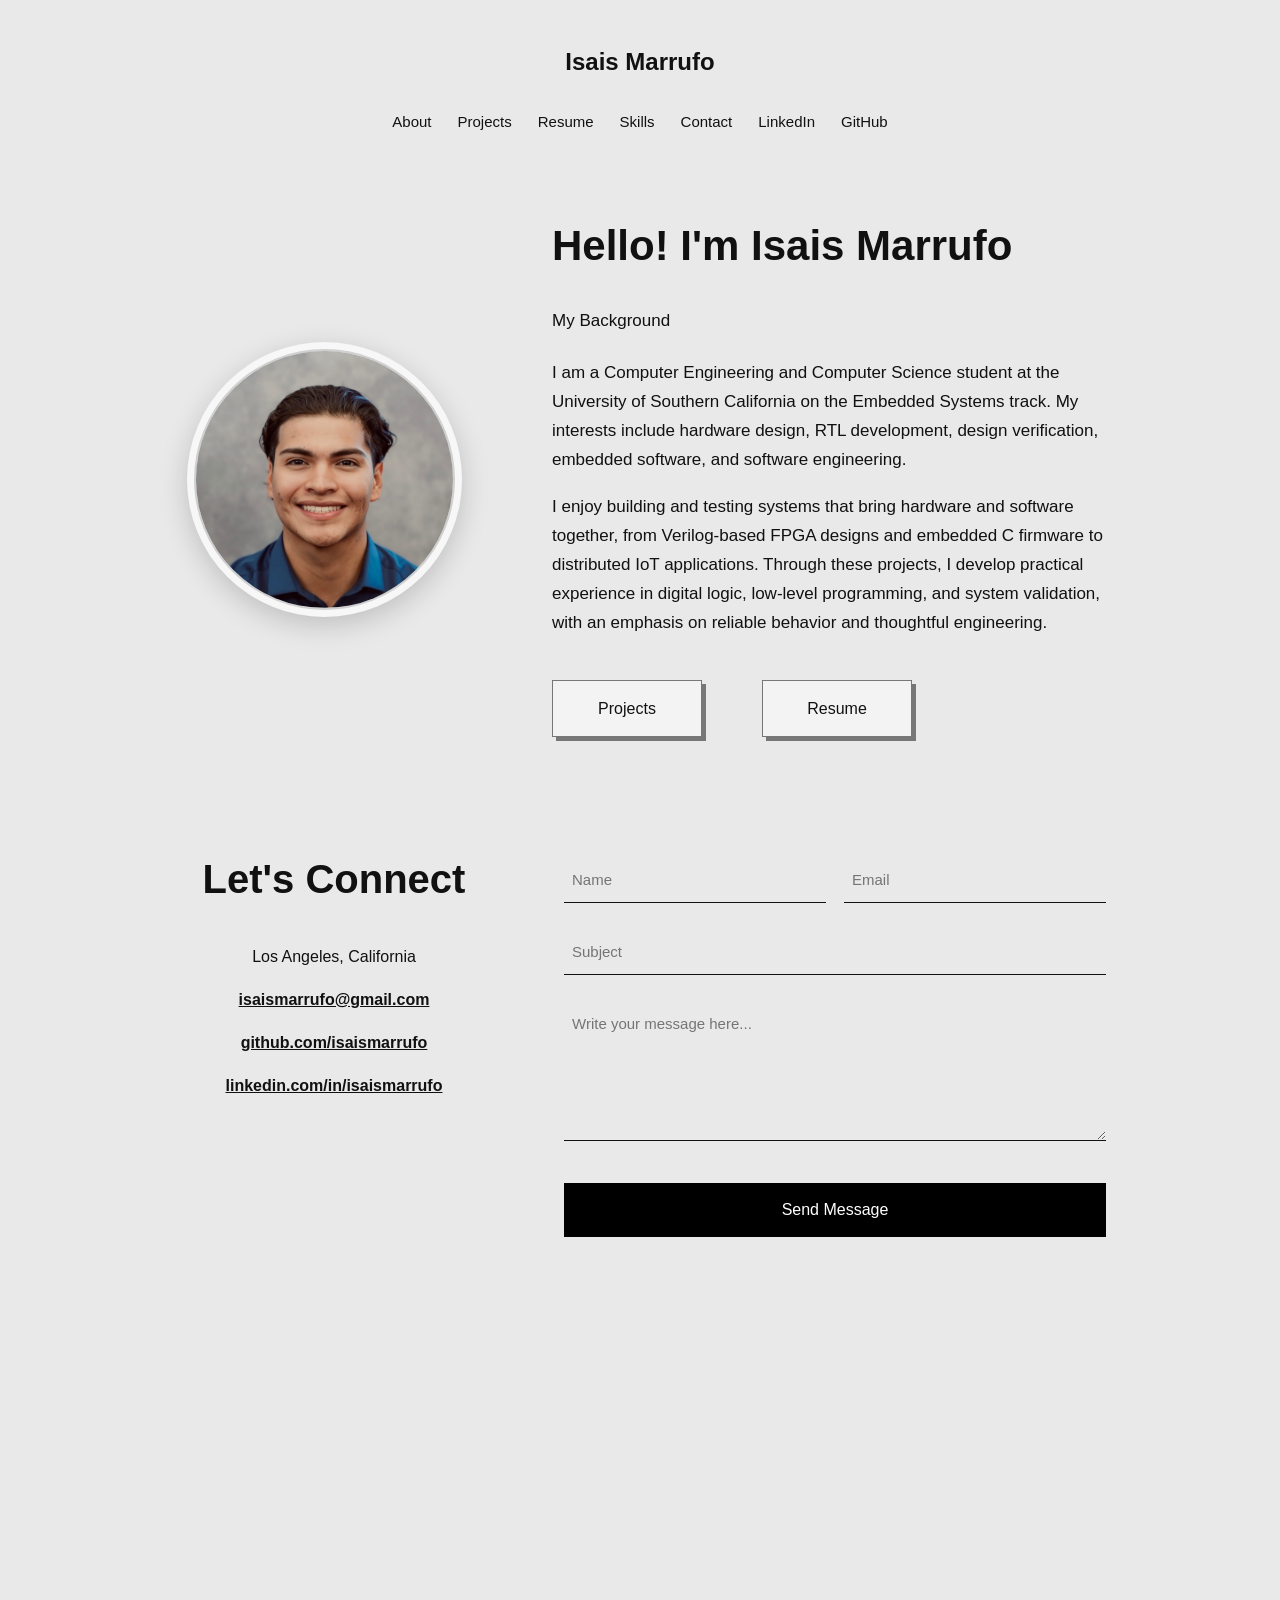
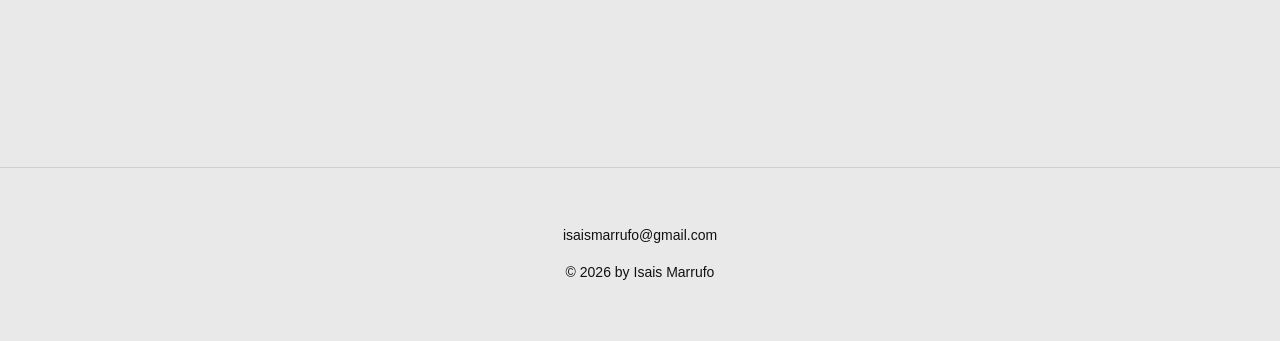
<file: index.html>
<!DOCTYPE html>
<html lang="en">
<head>
  <meta charset="UTF-8" />
  <meta name="viewport" content="width=device-width, initial-scale=1.0" />
  <meta http-equiv="Content-Security-Policy" content="default-src 'none'; script-src 'none'; style-src 'self'; img-src 'self'; frame-src 'self' https://www.google.com; object-src 'self'; base-uri 'none'; form-action https://formspree.io; upgrade-insecure-requests" />
  <meta name="referrer" content="strict-origin-when-cross-origin" />
  <title>Isais Marrufo</title>
  <link rel="stylesheet" href="styles.css" />
</head>

<body>
  <nav class="nav">
    <h1 class="site-name">Isais Marrufo</h1>

    <div class="nav-links">
      <a href="index.html">About</a>
      <a href="projects.html">Projects</a>
      <a href="resume.html?v=ac71cdb1">Resume</a>
      <a href="skills.html">Skills</a>
      <a href="index.html#contact">Contact</a>
      <a href="https://linkedin.com/in/isaismarrufo" target="_blank" rel="noopener noreferrer">LinkedIn</a>
      <a href="https://github.com/isaismarrufo" target="_blank" rel="noopener noreferrer">GitHub</a>
    </div>
  </nav>

  <main>
    <section id="about" class="intro">
      <div class="portrait-card">
        <img src="assets/profile.jpg" alt="Isais Marrufo headshot" class="portrait" />
      </div>

      <div class="intro-text">
        <h2>Hello! I'm Isais Marrufo</h2>
        <h3>My Background</h3>

        <p>
          I am a Computer Engineering and Computer Science student at the University of Southern California
          on the Embedded Systems track. My interests include hardware design, RTL development,
          design verification, embedded software, and software engineering.
        </p>

        <p>
          I enjoy building and testing systems that bring hardware and software together, from Verilog-based
          FPGA designs and embedded C firmware to distributed IoT applications. Through these projects,
          I develop practical experience in digital logic, low-level programming, and system validation,
          with an emphasis on reliable behavior and thoughtful engineering.
        </p>

        <div class="button-row">
          <a class="button" href="projects.html">Projects</a>
          <a class="button" href="resume.html?v=ac71cdb1">Resume</a>
        </div>
      </div>
    </section>

    <section id="contact" class="contact-section">
      <div class="contact-left">
        <h2>Let's Connect</h2>

        <p>Los Angeles, California</p>
        <p><a href="mailto:isaismarrufo@gmail.com">isaismarrufo@gmail.com</a></p>
        <p><a href="https://github.com/isaismarrufo" target="_blank" rel="noopener noreferrer">github.com/isaismarrufo</a></p>
        <p><a href="https://linkedin.com/in/isaismarrufo" target="_blank" rel="noopener noreferrer">linkedin.com/in/isaismarrufo</a></p>
      </div>

      <form class="contact-form" action="https://formspree.io/f/mrejqkvo" method="POST">
        <div class="form-row">
          <input type="text" name="name" placeholder="Name" required />
          <input type="email" name="email" placeholder="Email" required />
        </div>

        <input type="text" name="subject" placeholder="Subject" required />
        <textarea name="message" placeholder="Write your message here..." required></textarea>

        <input type="hidden" name="_subject" value="New portfolio contact message" />
        <input class="form-honeypot" type="text" name="_gotcha" hidden tabindex="-1" autocomplete="off" aria-hidden="true" />

        <button type="submit">Send Message</button>
      </form>
    </section>

    <section id="map" class="map-section">
      <iframe
        class="map-frame"
        src="https://www.google.com/maps?q=USC%20Viterbi%20School%20of%20Engineering%20Los%20Angeles%20CA&z=16&output=embed"
        allowfullscreen=""
        loading="lazy"
        referrerpolicy="strict-origin-when-cross-origin">
      </iframe>
    </section>
  </main>

  <footer>
    <p>isaismarrufo@gmail.com</p>
    <p>© 2026 by Isais Marrufo</p>
  </footer>
</body>
</html>
</file>
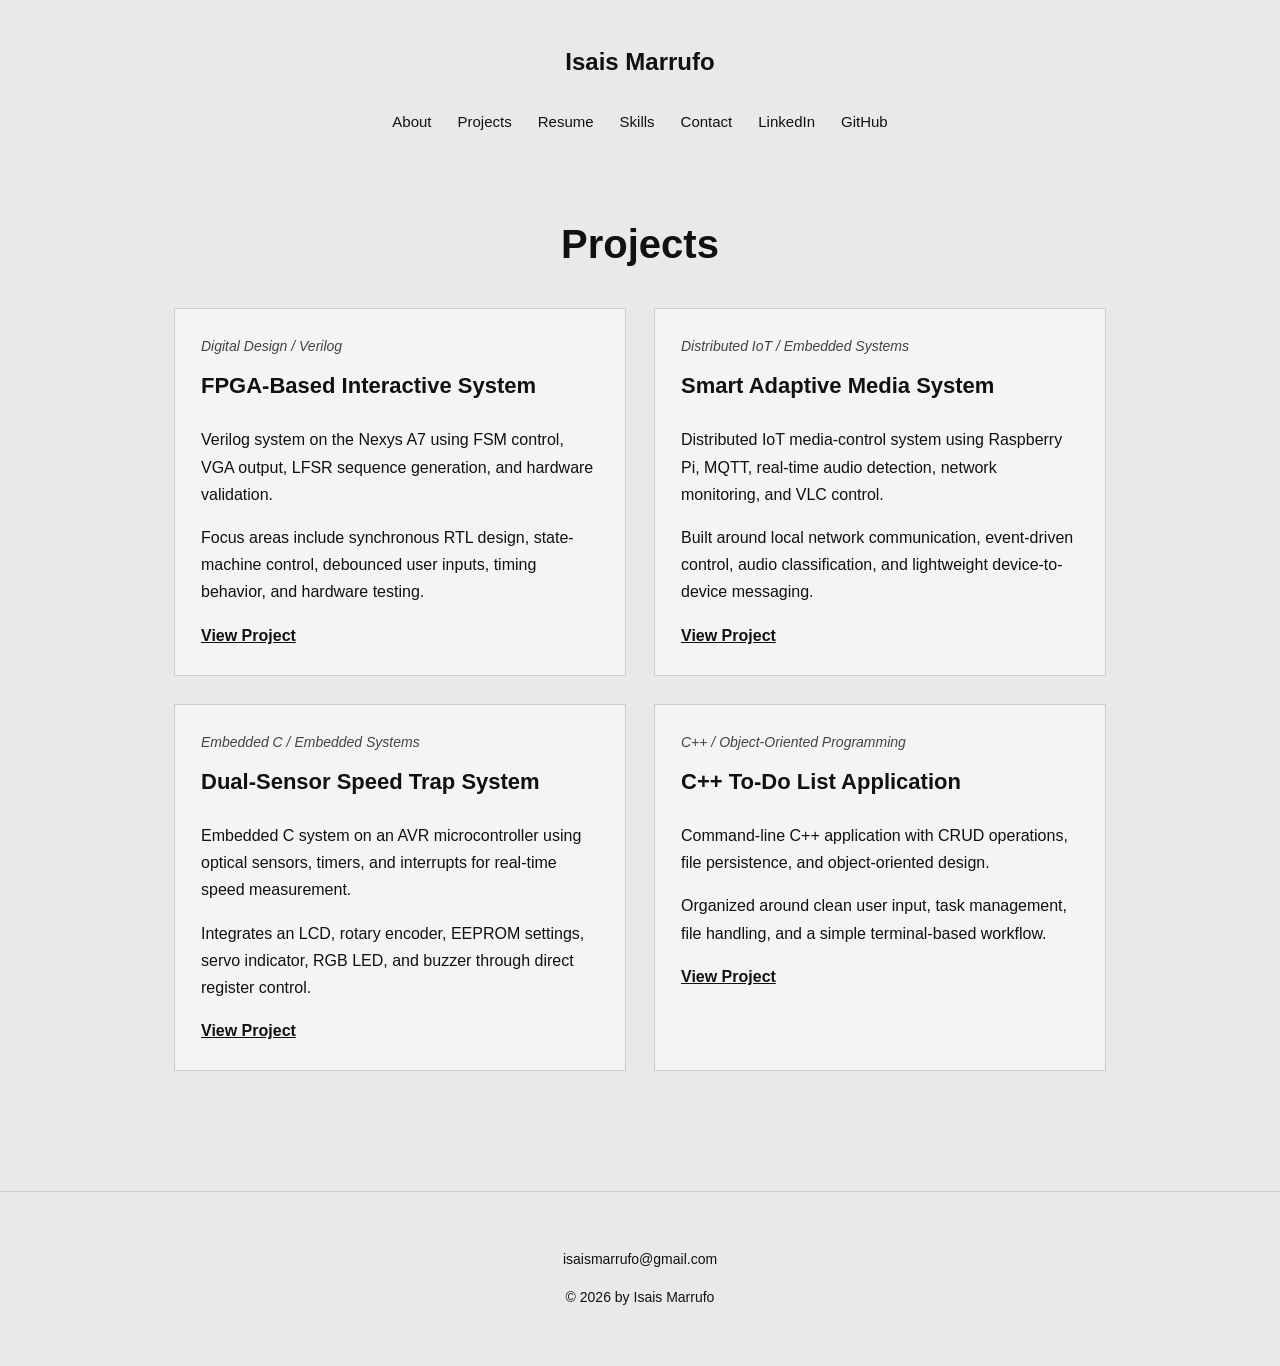
<file: projects.html>
<!DOCTYPE html>
<html lang="en">
<head>
  <meta charset="UTF-8" />
  <meta name="viewport" content="width=device-width, initial-scale=1.0" />
  <meta http-equiv="Content-Security-Policy" content="default-src 'none'; script-src 'none'; style-src 'self'; img-src 'self'; frame-src 'self' https://www.google.com; object-src 'self'; base-uri 'none'; form-action https://formspree.io; upgrade-insecure-requests" />
  <meta name="referrer" content="strict-origin-when-cross-origin" />
  <title>Projects | Isais Marrufo</title>
  <link rel="stylesheet" href="styles.css" />
</head>

<body>
  <nav class="nav">
    <h1 class="site-name">Isais Marrufo</h1>

    <div class="nav-links">
      <a href="index.html">About</a>
      <a href="projects.html">Projects</a>
      <a href="resume.html?v=ac71cdb1">Resume</a>
      <a href="skills.html">Skills</a>
      <a href="index.html#contact">Contact</a>
      <a href="https://linkedin.com/in/isaismarrufo" target="_blank" rel="noopener noreferrer">LinkedIn</a>
      <a href="https://github.com/isaismarrufo" target="_blank" rel="noopener noreferrer">GitHub</a>
    </div>
  </nav>

  <main>
    <section class="page-section">
      <h2>Projects</h2>

      <div class="project-grid">
        <article class="project-card">
          <p class="project-tag">Digital Design / Verilog</p>
          <h3>FPGA-Based Interactive System</h3>
          <p>
            Verilog system on the Nexys A7 using FSM control, VGA output,
            LFSR sequence generation, and hardware validation.
          </p>
          <p>
            Focus areas include synchronous RTL design, state-machine control,
            debounced user inputs, timing behavior, and hardware testing.
          </p>
          <a href="https://github.com/isaismarrufo/fpga-control-system-nexys-a7" target="_blank" rel="noopener noreferrer">
            View Project
          </a>
        </article>

        <article class="project-card">
          <p class="project-tag">Distributed IoT / Embedded Systems</p>
          <h3>Smart Adaptive Media System</h3>
          <p>
            Distributed IoT media-control system using Raspberry Pi, MQTT,
            real-time audio detection, network monitoring, and VLC control.
          </p>
          <p>
            Built around local network communication, event-driven control,
            audio classification, and lightweight device-to-device messaging.
          </p>
          <a href="https://github.com/isaismarrufo/smart-adaptive-media-system" target="_blank" rel="noopener noreferrer">
            View Project
          </a>
        </article>

        <article class="project-card">
          <p class="project-tag">Embedded C / Embedded Systems</p>
          <h3>Dual-Sensor Speed Trap System</h3>
          <p>
            Embedded C system on an AVR microcontroller using optical sensors,
            timers, and interrupts for real-time speed measurement.
          </p>
          <p>
            Integrates an LCD, rotary encoder, EEPROM settings, servo indicator,
            RGB LED, and buzzer through direct register control.
          </p>
          <a href="https://github.com/isaismarrufo/dual-sensor-speed-trap" target="_blank" rel="noopener noreferrer">
            View Project
          </a>
        </article>

        <article class="project-card">
          <p class="project-tag">C++ / Object-Oriented Programming</p>
          <h3>C++ To-Do List Application</h3>
          <p>
            Command-line C++ application with CRUD operations, file persistence,
            and object-oriented design.
          </p>
          <p>
            Organized around clean user input, task management, file handling,
            and a simple terminal-based workflow.
          </p>
          <a href="https://github.com/isaismarrufo/todo-list-cpp" target="_blank" rel="noopener noreferrer">
            View Project
          </a>
        </article>
      </div>
    </section>
  </main>

  <footer>
    <p>isaismarrufo@gmail.com</p>
    <p>© 2026 by Isais Marrufo</p>
  </footer>
</body>
</html>
</file>
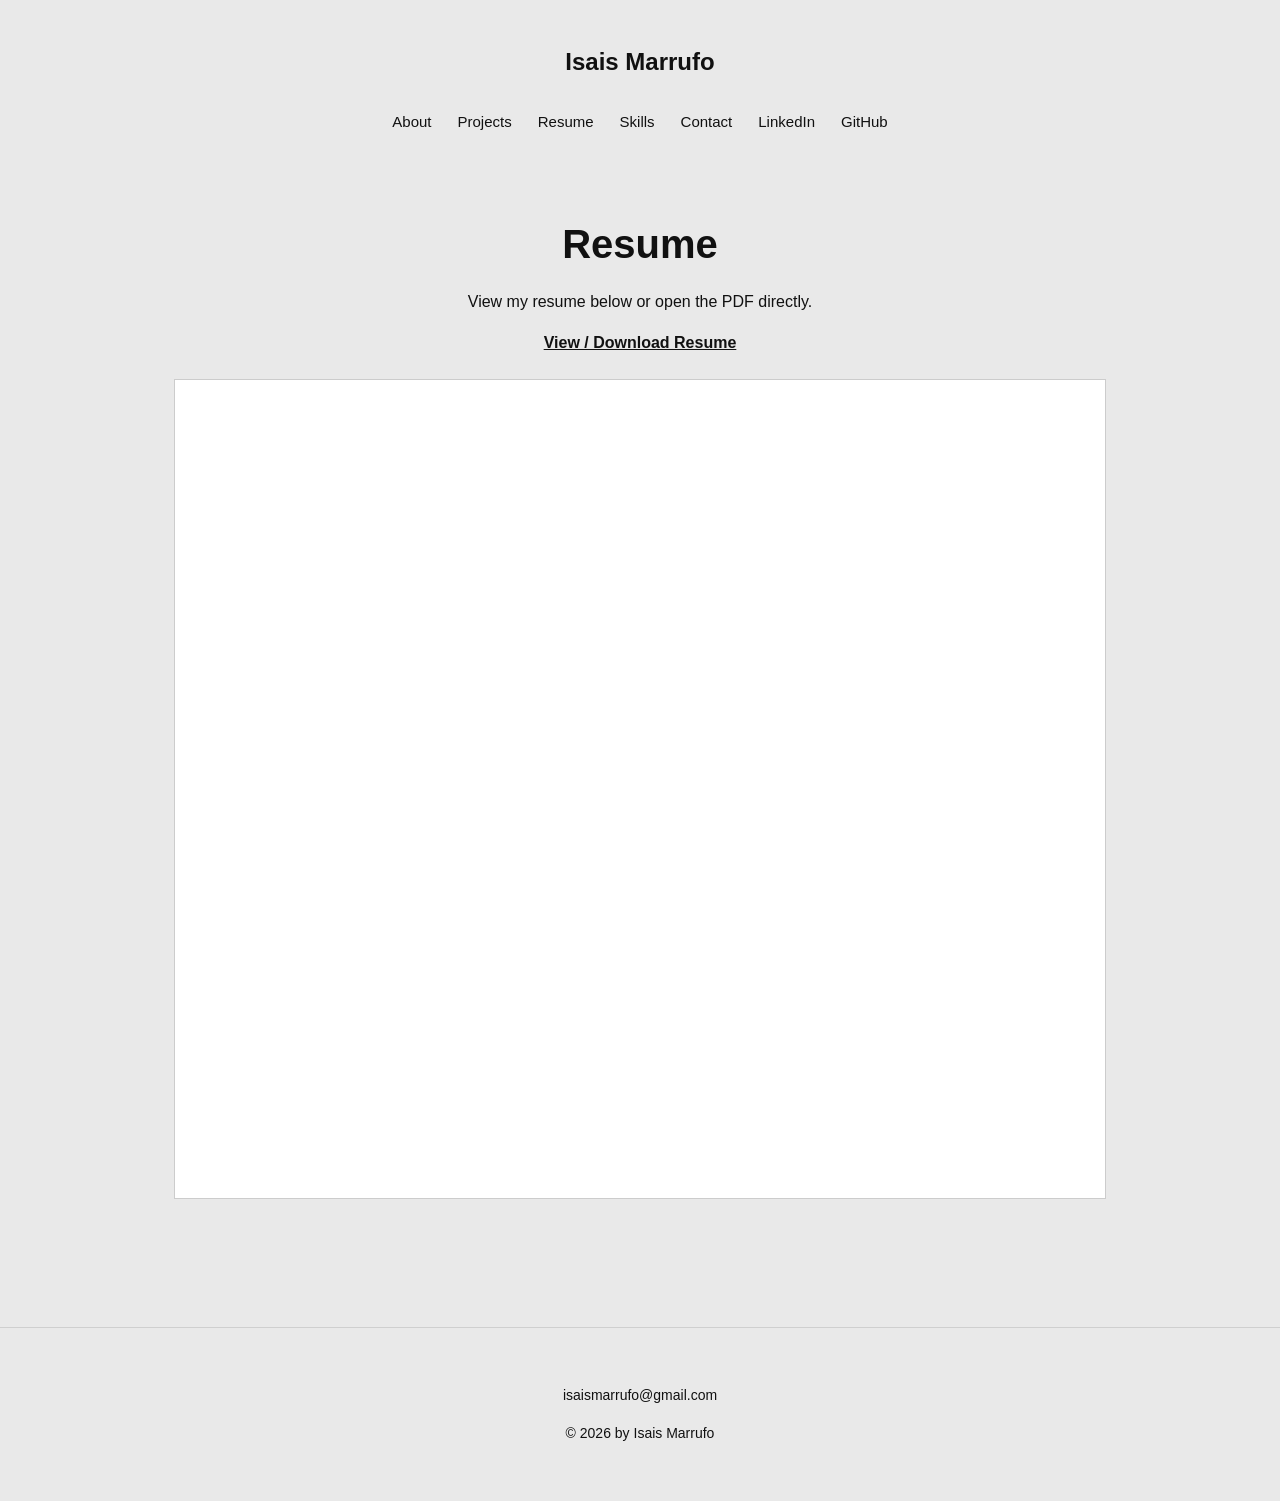
<file: resume.html>
<!DOCTYPE html>
<html lang="en">
<head>
  <meta charset="UTF-8" />
  <meta name="viewport" content="width=device-width, initial-scale=1.0" />
  <meta http-equiv="Content-Security-Policy" content="default-src 'none'; script-src 'none'; style-src 'self'; img-src 'self'; frame-src 'self' https://www.google.com; object-src 'self'; base-uri 'none'; form-action https://formspree.io; upgrade-insecure-requests" />
  <meta name="referrer" content="strict-origin-when-cross-origin" />
  <title>Resume | Isais Marrufo</title>
  <link rel="stylesheet" href="styles.css" />
</head>

<body>
  <nav class="nav">
    <h1 class="site-name">Isais Marrufo</h1>

    <div class="nav-links">
      <a href="index.html">About</a>
      <a href="projects.html">Projects</a>
      <a href="resume.html?v=ac71cdb1">Resume</a>
      <a href="skills.html">Skills</a>
      <a href="index.html#contact">Contact</a>
      <a href="https://linkedin.com/in/isaismarrufo" target="_blank" rel="noopener noreferrer">LinkedIn</a>
      <a href="https://github.com/isaismarrufo" target="_blank" rel="noopener noreferrer">GitHub</a>
    </div>
  </nav>

  <main>
    <section class="resume-page-section">
      <h2>Resume</h2>

      <p class="resume-note">
        View my resume below or open the PDF directly.
      </p>

      <a class="resume-link" href="assets/resume-ac71cdb1.pdf">View / Download Resume</a>

      <iframe
        src="assets/resume-ac71cdb1.pdf"
        class="resume-frame"
        title="Isais Marrufo Resume">
      </iframe>
    </section>
  </main>

  <footer>
    <p>isaismarrufo@gmail.com</p>
    <p>© 2026 by Isais Marrufo</p>
  </footer>
</body>
</html>
</file>
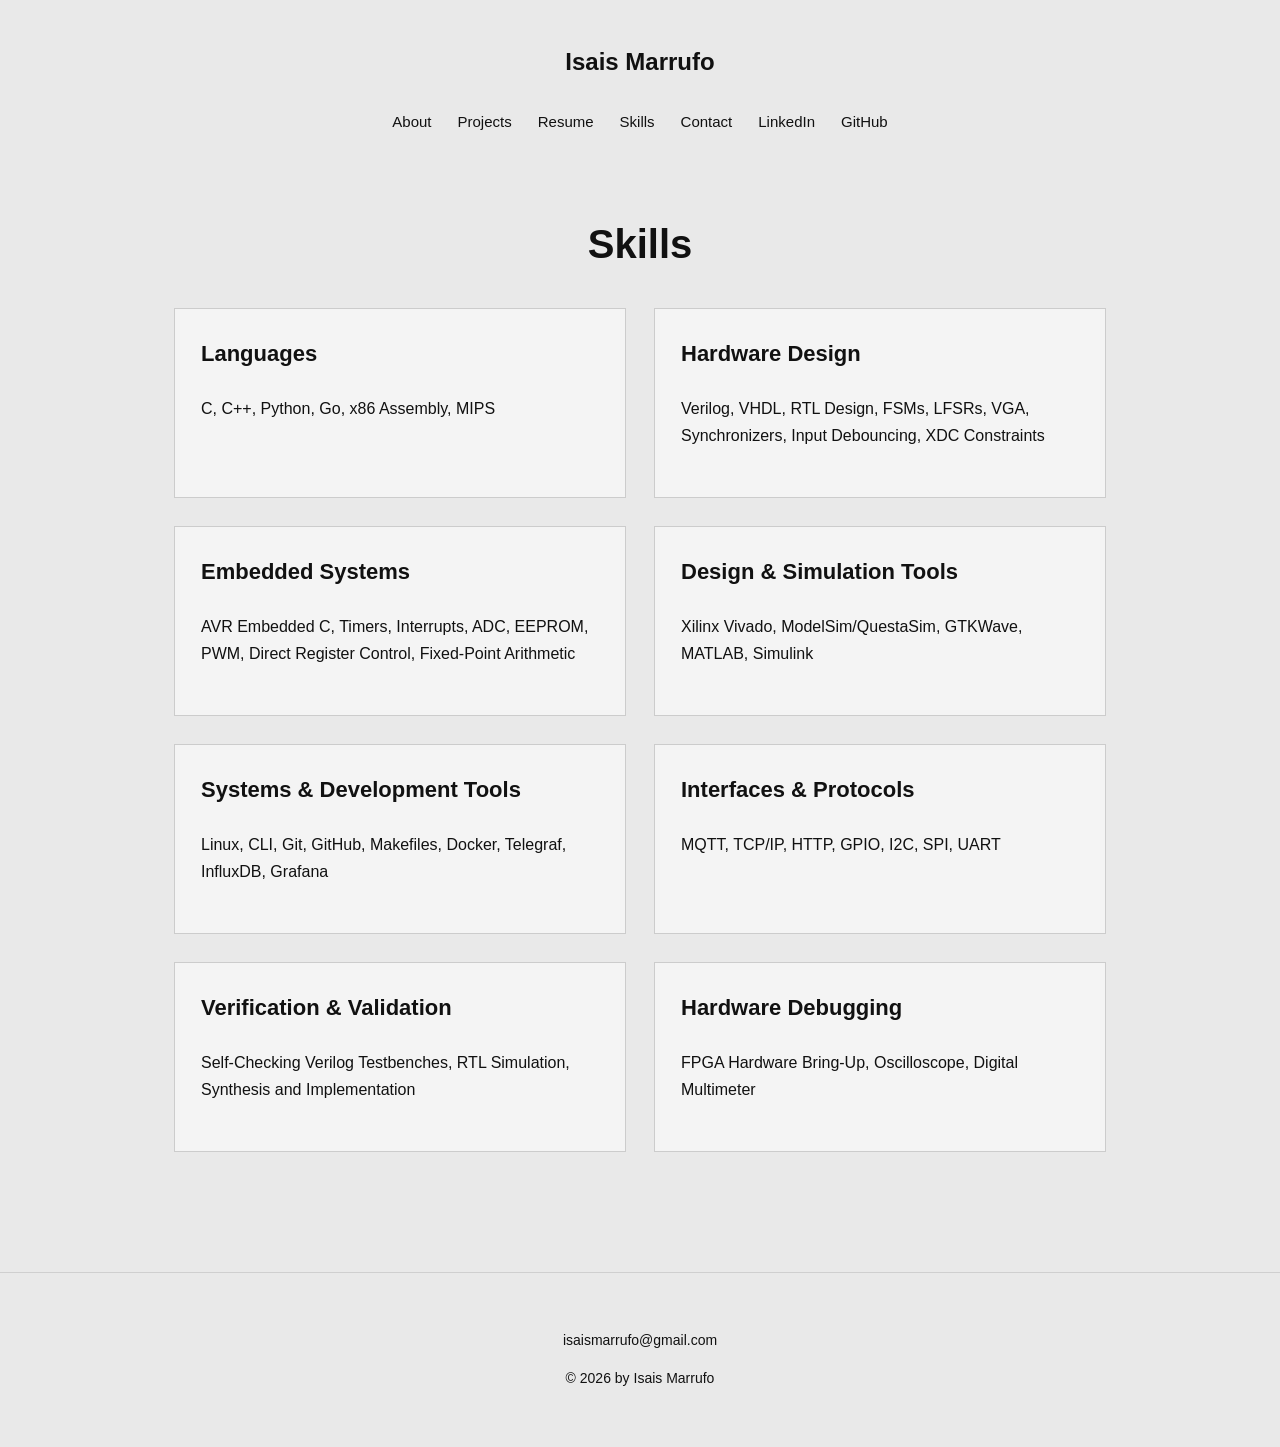
<file: skills.html>
<!DOCTYPE html>
<html lang="en">
<head>
  <meta charset="UTF-8" />
  <meta name="viewport" content="width=device-width, initial-scale=1.0" />
  <meta http-equiv="Content-Security-Policy" content="default-src 'none'; script-src 'none'; style-src 'self'; img-src 'self'; frame-src 'self' https://www.google.com; object-src 'self'; base-uri 'none'; form-action https://formspree.io; upgrade-insecure-requests" />
  <meta name="referrer" content="strict-origin-when-cross-origin" />
  <title>Skills | Isais Marrufo</title>
  <link rel="stylesheet" href="styles.css" />
</head>

<body>
  <nav class="nav">
    <h1 class="site-name">Isais Marrufo</h1>

    <div class="nav-links">
      <a href="index.html">About</a>
      <a href="projects.html">Projects</a>
      <a href="resume.html?v=ac71cdb1">Resume</a>
      <a href="skills.html">Skills</a>
      <a href="index.html#contact">Contact</a>
      <a href="https://linkedin.com/in/isaismarrufo" target="_blank" rel="noopener noreferrer">LinkedIn</a>
      <a href="https://github.com/isaismarrufo" target="_blank" rel="noopener noreferrer">GitHub</a>
    </div>
  </nav>

  <main>
    <section class="page-section">
      <h2>Skills</h2>

      <div class="skills-grid">
        <div class="skill-box">
          <h3>Languages</h3>
          <p>C, C++, Python, Go, x86 Assembly, MIPS</p>
        </div>

        <div class="skill-box">
          <h3>Hardware Design</h3>
          <p>Verilog, VHDL, RTL Design, FSMs, LFSRs, VGA, Synchronizers, Input Debouncing, XDC Constraints</p>
        </div>

        <div class="skill-box">
          <h3>Embedded Systems</h3>
          <p>AVR Embedded C, Timers, Interrupts, ADC, EEPROM, PWM, Direct Register Control, Fixed-Point Arithmetic</p>
        </div>

        <div class="skill-box">
          <h3>Design & Simulation Tools</h3>
          <p>Xilinx Vivado, ModelSim/QuestaSim, GTKWave, MATLAB, Simulink</p>
        </div>

        <div class="skill-box">
          <h3>Systems & Development Tools</h3>
          <p>Linux, CLI, Git, GitHub, Makefiles, Docker, Telegraf, InfluxDB, Grafana</p>
        </div>

        <div class="skill-box">
          <h3>Interfaces &amp; Protocols</h3>
          <p>MQTT, TCP/IP, HTTP, GPIO, I2C, SPI, UART</p>
        </div>

        <div class="skill-box">
          <h3>Verification &amp; Validation</h3>
          <p>Self-Checking Verilog Testbenches, RTL Simulation, Synthesis and Implementation</p>
        </div>

        <div class="skill-box">
          <h3>Hardware Debugging</h3>
          <p>FPGA Hardware Bring-Up, Oscilloscope, Digital Multimeter</p>
        </div>
      </div>
    </section>
  </main>

  <footer>
    <p>isaismarrufo@gmail.com</p>
    <p>© 2026 by Isais Marrufo</p>
  </footer>
</body>
</html>
</file>
<file: styles.css>
* {
  box-sizing: border-box;
}

html {
  scroll-behavior: smooth;
}

body {
  margin: 0;
  background: #e9e9e9;
  color: #111;
  font-family: Arial, Helvetica, sans-serif;
  line-height: 1.7;
}

/* Navigation */

.nav {
  text-align: center;
  padding: 42px 20px 28px;
}

.site-name {
  font-size: 24px;
  font-weight: 600;
  margin: 0 0 26px;
}

.nav-links {
  display: flex;
  justify-content: center;
  align-items: center;
  gap: 26px;
  flex-wrap: wrap;
  font-size: 15px;
}

.nav-links a {
  color: #111;
  text-decoration: none;
}

.nav-links a:hover {
  text-decoration: underline;
}

/* Home / Intro */

.intro {
  max-width: 980px;
  margin: 60px auto 120px;
  padding: 0 24px;
  display: grid;
  grid-template-columns: 300px 1fr;
  gap: 78px;
  align-items: center;
}

.portrait-card {
  width: 275px;
  height: 275px;
  border-radius: 50%;
  padding: 7px;
  background: #f7f7f7;
  box-shadow: 0 8px 28px rgba(0, 0, 0, 0.18);
  margin: 0 auto;
}

.portrait {
  width: 100%;
  height: 100%;
  object-fit: cover;
  object-position: center 35%;
  border-radius: 50%;
  display: block;
  border: 2px solid #d0d0d0;
}

.intro-text h2 {
  font-size: 42px;
  line-height: 1.15;
  margin: 0 0 36px;
  font-weight: 700;
}

.intro-text h3 {
  font-size: 17px;
  margin: 0 0 24px;
  font-weight: 500;
}

.intro-text p {
  font-size: 17px;
  margin-bottom: 18px;
}

/* Buttons */

.button-row {
  margin-top: 42px;
  display: flex;
  gap: 60px;
  flex-wrap: wrap;
}

.button {
  padding: 14px 28px;
  border: 1px solid #777;
  color: #111;
  background: #f3f3f3;
  box-shadow: 4px 4px 0 #777;
  text-decoration: none;
  min-width: 150px;
  text-align: center;
}

.button:hover {
  transform: translate(2px, 2px);
  box-shadow: 2px 2px 0 #777;
}

/* Page Sections */

.page-section,
.resume-page-section {
  max-width: 980px;
  margin: 60px auto 120px;
  padding: 0 24px;
}

.page-section h2,
.resume-page-section h2,
.contact-section h2 {
  font-size: 40px;
  line-height: 1.1;
  margin: 0 0 42px;
  text-align: center;
}

.section-intro {
  max-width: 720px;
  margin: -20px auto 42px;
  text-align: center;
  font-size: 17px;
}

/* Projects */

.project-grid,
.skills-grid {
  display: grid;
  grid-template-columns: repeat(2, minmax(0, 1fr));
  gap: 28px;
}

.project-card,
.skill-box {
  background: #f4f4f4;
  border: 1px solid #ccc;
  padding: 26px;
  min-height: 190px;
}

.project-card h3,
.skill-box h3 {
  margin-top: 0;
  font-size: 22px;
}

.project-tag {
  font-size: 14px;
  font-style: italic;
  margin: 0 0 8px;
  color: #444;
}

.project-card a,
.contact-left a,
.resume-link {
  color: #111;
  font-weight: 600;
}

.project-card a:hover,
.contact-left a:hover,
.resume-link:hover {
  text-decoration: underline;
}

.skill-box p {
  margin-bottom: 0;
}

/* Resume */

.resume-page-section {
  text-align: center;
}

.resume-note {
  margin-top: -20px;
  margin-bottom: 14px;
}

.resume-link {
  display: inline-block;
  margin-bottom: 22px;
}

.resume-frame {
  width: 100%;
  height: 820px;
  border: 1px solid #ccc;
  background: white;
}

/* Contact */

.contact-section {
  max-width: 980px;
  margin: 80px auto 100px;
  padding: 0 24px;
  display: grid;
  grid-template-columns: 320px 1fr;
  gap: 70px;
  align-items: start;
}

.contact-section h2 {
  text-align: center;
}

.contact-left {
  text-align: center;
}

.form-honeypot {
  display: none;
}

.contact-form {
  display: flex;
  flex-direction: column;
  gap: 26px;
}

.form-row {
  display: grid;
  grid-template-columns: 1fr 1fr;
  gap: 18px;
}

input,
textarea {
  width: 100%;
  background: transparent;
  border: none;
  border-bottom: 1px solid #111;
  padding: 14px 8px;
  font-size: 15px;
  font-family: inherit;
  outline: none;
}

textarea {
  min-height: 140px;
  resize: vertical;
}

button {
  margin-top: 16px;
  padding: 18px;
  background: #000;
  color: #fff;
  border: none;
  font-size: 16px;
  cursor: pointer;
}

button:hover {
  background: #333;
}

/* Full-width interactive map */

.map-section {
  width: 100%;
  margin: 80px 0 0;
  padding: 0;
  background: #e9e9e9;
}

.map-frame {
  display: block;
  width: 100%;
  height: 430px;
  border: 0;
}

/* Footer */

footer {
  text-align: center;
  padding: 42px 20px;
  border-top: 1px solid #cfcfcf;
  font-size: 14px;
}

/* Mobile Layout */

@media (max-width: 800px) {
  .intro {
    grid-template-columns: 1fr;
    margin-top: 30px;
    gap: 40px;
  }

  .portrait-card {
    width: 240px;
    height: 240px;
    margin: 0 auto;
  }

  .intro-text h2 {
    font-size: 34px;
  }

  .project-grid,
  .skills-grid {
    grid-template-columns: 1fr;
  }

  .contact-section {
    grid-template-columns: 1fr;
    gap: 40px;
  }

  .form-row {
    grid-template-columns: 1fr;
  }

  .button-row {
    gap: 24px;
  }

  .resume-frame {
    height: 600px;
  }

  .map-frame {
    height: 360px;
  }
}
</file>
